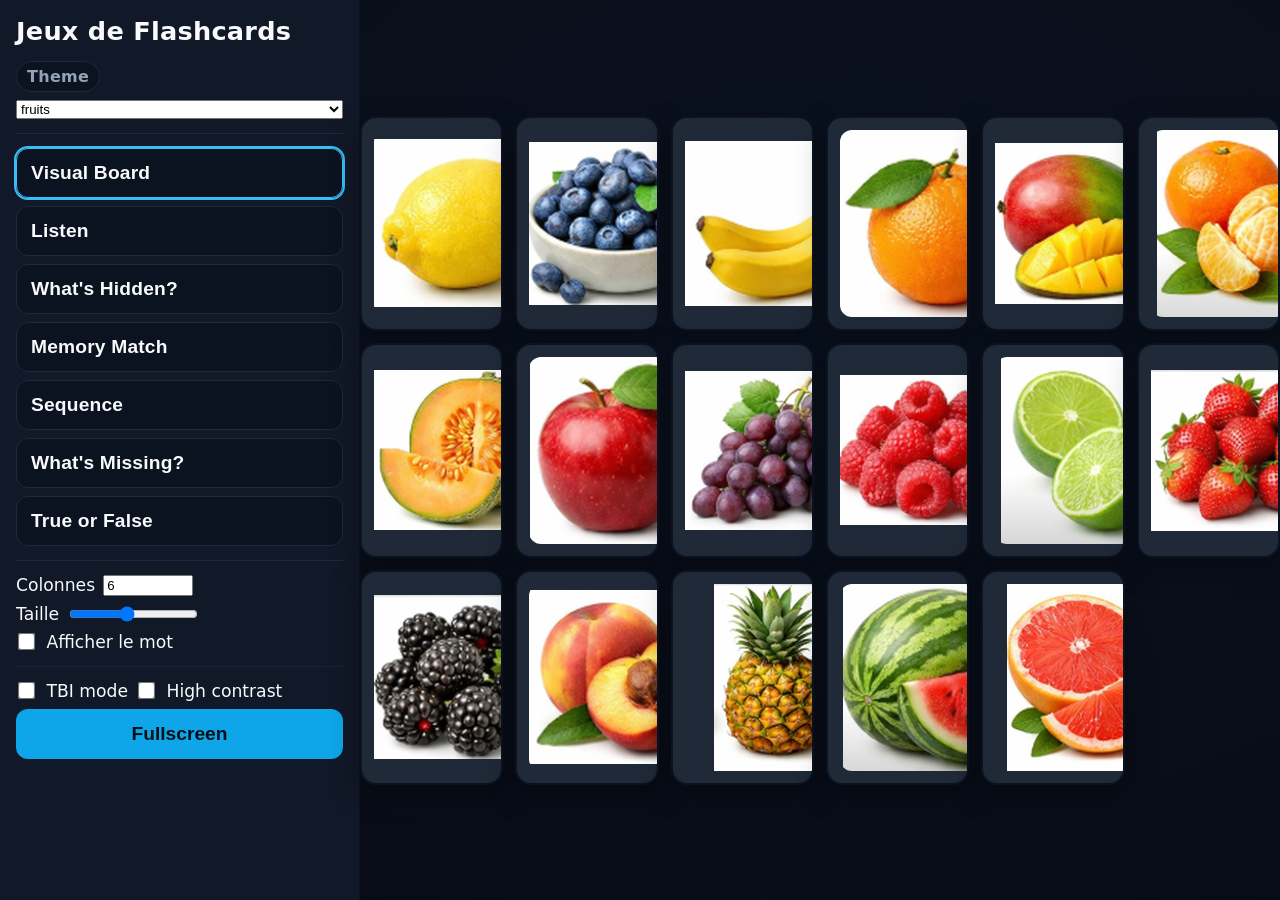
<file: index.html>
<!DOCTYPE html>
<html lang="fr">
<head>
  <meta charset="utf-8" />
  <meta name="viewport" content="width=device-width, initial-scale=1" />
  <title>Flashcards TBI – Offline</title>
  <link rel="stylesheet" href="styles.css" />
</head>
<body>
  <div class="layout">
    <aside class="sidebar" aria-label="Menu des jeux et contrôles">
      <header class="sidebar__header">
        <h1>Jeux de Flashcards</h1>
      </header>

      <section id="globalTheme" class="controls" aria-label="Thème (global)"><!-- app.js injecte --></section>
      <!-- Séparateur INSÉRÉ aussi par app.js juste après le thème pour garantir la présence -->
      <hr class="divider" id="afterThemeDivider">

      <nav class="games" aria-label="Choix du jeu">
        <ul id="gameList" class="games__list"></ul>
      </nav>

      <hr class="divider">

      <section id="controls" class="controls" aria-label="Contrôles du jeu"></section>

      <hr class="divider soft">

      <section class="global-controls" aria-label="Affichage"></section>
    </aside>

    <main id="stage" class="stage" aria-live="polite" aria-label="Zone d'affichage des cartes">
      <div id="cardContainer" class="card-container"></div>
    </main>
  </div>

  <script src="cards.js"></script>
  <script src="js/utils.js"></script>
  <script src="js/games/tableau.js"></script>
  <script src="js/games/listen.js"></script>
  <script src="js/games/mask.js"></script>
  <script src="js/games/pairs.js"></script>
  <script src="js/games/order.js"></script>
  <script src="js/games/missing.js"></script>
  <script src="js/games/vf.js"></script>
  <script> window.BOOT_GAME = (new URLSearchParams(location.search).get('game')) || 'tableau'; </script>
  <script src="js/app.js"></script>
</body>
</html>
</file>
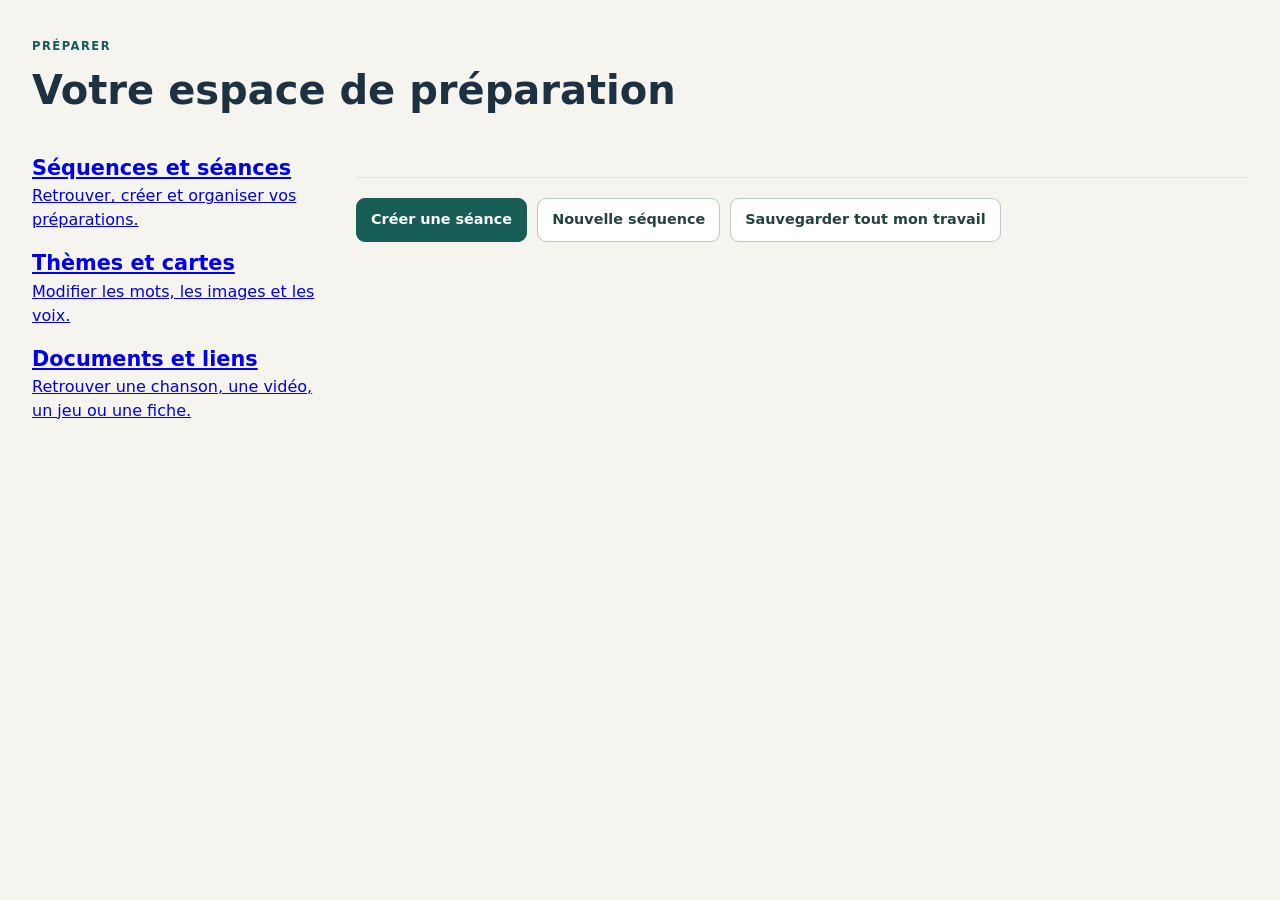
<file: local/web/prepare.html>
<!doctype html>
<html lang="fr">
  <head>
    <meta charset="utf-8" />
    <meta name="viewport" content="width=device-width,initial-scale=1" />
    <title>Préparer · English TBI</title>
    <link rel="stylesheet" href="atelier.css" />
  </head>
  <body>
    <header class="top">
      <div>
        <span class="eyebrow">PRÉPARER</span>
        <h1>Votre espace de préparation</h1>
      </div>
    </header>
    <main class="dashboard">
      <div class="prepare-choices">
        <a href="/" class="choice-panel"
          ><h2>Séquences et séances</h2>
          <p>Retrouver, créer et organiser vos préparations.</p></a
        ><a href="/themes.html" class="choice-panel"
          ><h2>Thèmes et cartes</h2>
          <p>Modifier les mots, les images et les voix.</p></a
        ><a href="/documents.html" class="choice-panel"
          ><h2>Documents et liens</h2>
          <p>Retrouver une chanson, une vidéo, un jeu ou une fiche.</p></a
        >
      </div>
      <div class="actions">
        <a class="button primary" href="/lesson.html">Créer une séance</a
        ><a class="button" href="/sequence.html">Nouvelle séquence</a
        ><a class="button" href="/api/backup" download
          >Sauvegarder tout mon travail</a
        >
      </div>
    </main>
  </body>
</html>
</file>
<file: styles.css>
:root {
  --sidebar-w: 360px;
  --bg: #0f172a;
  --panel: #111827;
  --text: #f8fafc;
  --accent: #38bdf8;
  --muted: #94a3b8;
  --card-bg: #1f2937;
  --hi-contrast-bg: #000;
  --hi-contrast-text: #fff;

  /* === Typo scale & font === */
  --font-family: ui-sans-serif, system-ui, -apple-system, Segoe UI, Roboto, "Helvetica Neue", Arial, "Noto Sans", sans-serif;
  --font-weight-regular: 500;
  --font-weight-semibold: 600;
  --font-weight-bold: 700;

  --fs-xxs: 0.8rem;   /* tags, aides */
  --fs-xs:  0.9rem;   /* sous-titres sidebar */
  --fs-sm:  1rem;     /* body small */
  --fs-md:  1.075rem; /* base */
  --fs-lg:  1.2rem;   /* boutons */
  --fs-xl:  1.4rem;   /* h2 section */
  --fs-2xl: 1.6rem;   /* h1 */

  /* Divider */
  --divider-color: #1e293b;
  --divider-thickness: 1px;
  --divider-opacity: 1;
  --divider-gap: 14px;
}

* { box-sizing: border-box; }
html, body { height: 100%; margin: 0; }
body {
  font-family: var(--font-family);
  font-weight: var(--font-weight-regular);
  font-size: var(--fs-md);
  background: var(--bg);
  color: var(--text);
}
.layout { display: grid; grid-template-columns: var(--sidebar-w) 1fr; height: 100vh; overflow: hidden; }
.sidebar { background: var(--panel); padding: 16px; overflow-y: auto; border-right: 1px solid #0b1220; }

/* Sidebar headings */
.sidebar__header h1 { font-size: var(--fs-2xl); font-weight: var(--font-weight-bold); margin: 0 0 10px; letter-spacing: 0.01em; line-height: 1.2; }
.sidebar h2,
.sidebar .sidebar-section__title { font-size: var(--fs-xs); font-weight: var(--font-weight-semibold); color: var(--muted); margin: 0 0 6px; text-transform: uppercase; letter-spacing: 0.08em; }

/* Divider */
.divider { height: 0; border: none; border-top: var(--divider-thickness) solid var(--divider-color); opacity: var(--divider-opacity); margin: var(--divider-gap) 0; }
.divider.soft { --divider-opacity: 0.7; }
.divider.tight { --divider-gap: 8px; }
.divider.loose { --divider-gap: 20px; }
.sidebar-separator { display: none; }

/* Controls sections */
.controls, .global-controls { margin-top: 14px; padding-top: 0; border-top: none; }
.controls .row, .global-controls .row { display: flex; gap: 8px; flex-wrap: wrap; margin-bottom: 8px; }
.block { display: block; width: 100%; }

/* Game list */
.games__list { list-style: none; padding: 0; margin: 0 0 12px; display: grid; gap: 8px; }
.games__list li button {
  width: 100%; text-align: left; padding: 12px 14px; background: #0b1220; border: 1px solid #1e293b; color: var(--text);
  border-radius: 12px; cursor: pointer; font-size: var(--fs-lg); font-weight: var(--font-weight-bold); letter-spacing: 0.01em;
  transition: border-color 0.15s ease, outline-color 0.15s ease, box-shadow 0.15s ease; min-height: 50px;
}
.games__list li button:hover { border-color: var(--accent); }
.games__list li button.active { border-color: var(--accent); outline: 2px solid var(--accent); outline-offset: 0; }
.games__list li button:focus-visible { outline: 3px solid var(--accent); box-shadow: 0 0 0 3px rgba(56, 189, 248, 0.25); }

/* Buttons */
.btn { background: #0ea5e9; color: #001018; border: none; padding: 12px 16px; font-size: var(--fs-lg); font-weight: var(--font-weight-semibold); border-radius: 12px; cursor: pointer; line-height: 1.2; min-height: 50px; transition: background 0.15s ease, box-shadow 0.15s ease; }
.btn:hover { background: #38bdf8; }
.btn.secondary { background: #334155; color: #e2e8f0; }
.btn.ghost { background: transparent; border: 1px solid #334155; color: #e2e8f0; }
.btn:focus-visible { outline: 3px solid var(--accent); outline-offset: 2px; box-shadow: 0 0 0 3px rgba(56, 189, 248, 0.25); }

input[type="checkbox"], input[type="radio"] { transform: scale(1.35); margin-right: 8px; }
label { user-select: none; }

/* Tags (bulle) */
.tag { display: inline-block; background: #0b1220; border: 1px solid #1e293b; color: var(--muted); padding: 5px 10px; border-radius: 999px; font-size: var(--fs-sm); font-weight: var(--font-weight-bold); letter-spacing: 0.02em; }

/* Stage & cards */
.stage { position: relative; background: radial-gradient(1200px 800px at 50% 30%, #0b1220, #070b15); display: grid; place-items: center; }
.card-container { max-width: 90vw; max-height: 85vh; display: grid; place-items: center; }
.card { background: var(--card-bg); border: 2px solid #0b1220; border-radius: 16px; padding: 12px; display: grid; place-items: center; box-shadow: 0 10px 30px rgba(0,0,0,0.35); position: relative; overflow: hidden; }
.card img { max-width: 80vw; max-height: 70vh; object-fit: contain; border-radius: 12px; }
.grid { display: grid; gap: 12px; }
.grid.cols-4 { grid-template-columns: repeat(4, 1fr); }
.grid.cols-6 { grid-template-columns: repeat(6, 1fr); }

/* Mask */
.card.masked img { visibility: hidden; }
.card .mask { position: absolute; inset: 0; display: grid; place-items: center; z-index: 1; background: rgba(2,6,23,1); color: var(--text); font-family: var(--font-family); font-weight: var(--font-weight-bold); font-size: 3rem; line-height: 1; border-radius: 14px; pointer-events: none; }
.card.masked { background: #0b1220; border: 2px dashed #64748b; }
.card.correct { outline: 3px solid #22c55e; box-shadow: 0 0 0 3px rgba(34,197,94,.25) inset; }
.card.wrong { outline: 3px solid #ef4444; box-shadow: 0 0 0 3px rgba(239,68,68,.25) inset; }
.card:focus-visible { outline: 3px solid var(--accent); outline-offset: 2px; }
.card-media { width: 187px; height: 187px; margin: 0 auto; transform-origin: center center; }

/* Motion */
@media (prefers-reduced-motion: reduce) { .card, .btn { transition: none !important; } }

/* High contrast */
body.high-contrast { background: var(--hi-contrast-bg); color: var(--hi-contrast-text); }
body.high-contrast .sidebar { background: #000; }
body.high-contrast .btn { background: #fff; color: #000; }
body.high-contrast .card.masked { border-color: #fff; }
body.high-contrast .card .mask { background: rgba(255,255,255,1); color: #000; }

/* TBI mode */
body.tbi {
  --sidebar-w: 440px;
  --fs-xxs: 0.95rem;
  --fs-xs:  1.05rem;
  --fs-sm:  1.15rem;
  --fs-md:  1.25rem;  /* ~20px */
  --fs-lg:  1.5rem;
  --fs-xl:  1.75rem;
  --fs-2xl: 2rem;
}
body.tbi .games__list li button { min-height: 60px; border-radius: 14px; }
body.tbi .btn { min-height: 60px; border-radius: 14px; }
body.tbi .tag { font-size: var(--fs-md); padding: 6px 12px; }

@media (min-width: 1280px) { body.tbi .card img { max-width: 75vw; max-height: 75vh; } }
</file>
<file: local/web/atelier.css>
:root{font-family:system-ui,-apple-system,"Segoe UI",sans-serif;color:#1e3140;background:#f5f4ef;line-height:1.5;--accent:#175c55}*{box-sizing:border-box}body{margin:0}h1,h2,h3,p{margin-top:0}h1{font-size:clamp(1.8rem,4vw,2.5rem);line-height:1.15;margin-bottom:12px}h2{font-size:1.3rem;margin:0}h3{font-size:1rem;margin:0}.top{max-width:1400px;margin:auto;padding:38px 32px 28px;display:flex;justify-content:space-between;align-items:center;gap:24px}.top p{margin:0;color:#52636c}.eyebrow{display:block;font-weight:750;font-size:.72rem;letter-spacing:.13em;margin-bottom:12px;color:var(--accent)}main{max-width:1400px;margin:auto;padding:0 32px;display:grid;grid-template-columns:300px minmax(0,1fr);gap:24px;align-items:start}.library,.editor{background:white;border:1px solid #d9dfd9;border-radius:18px;padding:24px}.library p{font-size:.88rem;color:#52636c;margin:16px 0}.section-title{display:flex;align-items:center;justify-content:space-between;gap:12px;margin-bottom:18px}.library .section-title{flex-wrap:wrap}.theme-list{display:grid;gap:10px;margin-bottom:18px}.theme-item{border:1px solid #d9dfd9;border-radius:10px;padding:12px}.theme-item strong{display:block;overflow-wrap:anywhere}.theme-item small{display:block;margin:4px 0 10px;color:#52636c}.theme-item .button,.theme-item button{font-size:.8rem;padding:6px 10px;margin:0 4px 4px 0}button,.button{display:inline-block;border:1px solid #bbc8c4;border-radius:9px;padding:10px 14px;background:white;color:#23433f;font:inherit;font-size:.9rem;font-weight:650;cursor:pointer;text-decoration:none;text-align:center}button:hover,.button:hover{background:#eef5f2}.primary{background:var(--accent);border-color:var(--accent);color:white}.primary:hover{background:#11433e}button:disabled{opacity:.5;cursor:wait}.metadata{display:grid;grid-template-columns:1fr 1fr;gap:20px}label{display:block;font-size:.9rem;font-weight:650}input,select,textarea{display:block;width:100%;font:inherit;color:inherit;border:1px solid #bbc8c4;border-radius:8px;padding:10px;margin:6px 0 16px;background:white}fieldset{border:0;margin:0;padding:0;min-width:0}fieldset:disabled{opacity:.75}.drop-zone{border:2px dashed #b4c8c0;border-radius:12px;background:#f5faf7;padding:20px;text-align:center;margin:8px 0 24px}.drop-zone strong,.drop-zone span{display:block}.drop-zone span{font-size:.8rem;color:#52636c;margin:6px 0 12px}.drop-zone .button{display:inline-block}.drop-zone.over{background:#dcefe5}.cards{display:grid;grid-template-columns:repeat(auto-fill,minmax(220px,1fr));gap:18px}.card{border:1px solid #d9dfd9;border-radius:12px;padding:14px;min-width:0}.card img{display:block;width:100%;height:150px;object-fit:contain;border-radius:6px;background:#f7f8f5;margin-bottom:12px}.card audio{width:100%;height:36px;margin:6px 0}.card .button,.card button{width:100%;font-size:.8rem;padding:8px;margin-top:6px}.card .remove{color:#903e34;border:0;font-weight:500}.card small{display:block;color:#52636c;min-height:1.5em}.actions{display:flex;flex-wrap:wrap;gap:10px;border-top:1px solid #e0e5e0;padding-top:20px;margin-top:24px}.hint{color:#52636c;font-size:.85rem}#saved-state{font-size:.8rem;color:#52636c}#message,#library-message{white-space:pre-wrap;overflow-wrap:anywhere}#message{padding-top:16px;margin-bottom:0}#message.error,#library-message.error{color:#a13221}footer{max-width:1400px;margin:auto;padding:24px 32px;font-size:.8rem;color:#52636c}[hidden]{display:none!important}:focus-visible{outline:3px solid #d29427;outline-offset:3px}.sr-only{position:absolute;width:1px;height:1px;overflow:hidden;clip:rect(0,0,0,0)}@media(max-width:900px){main{grid-template-columns:1fr}.top{align-items:start;flex-direction:column}.metadata{grid-template-columns:1fr}}@media(max-width:500px){main{padding:0 12px}.top{padding:24px 16px}.editor,.library{padding:16px}.cards{grid-template-columns:1fr}}
</file>
